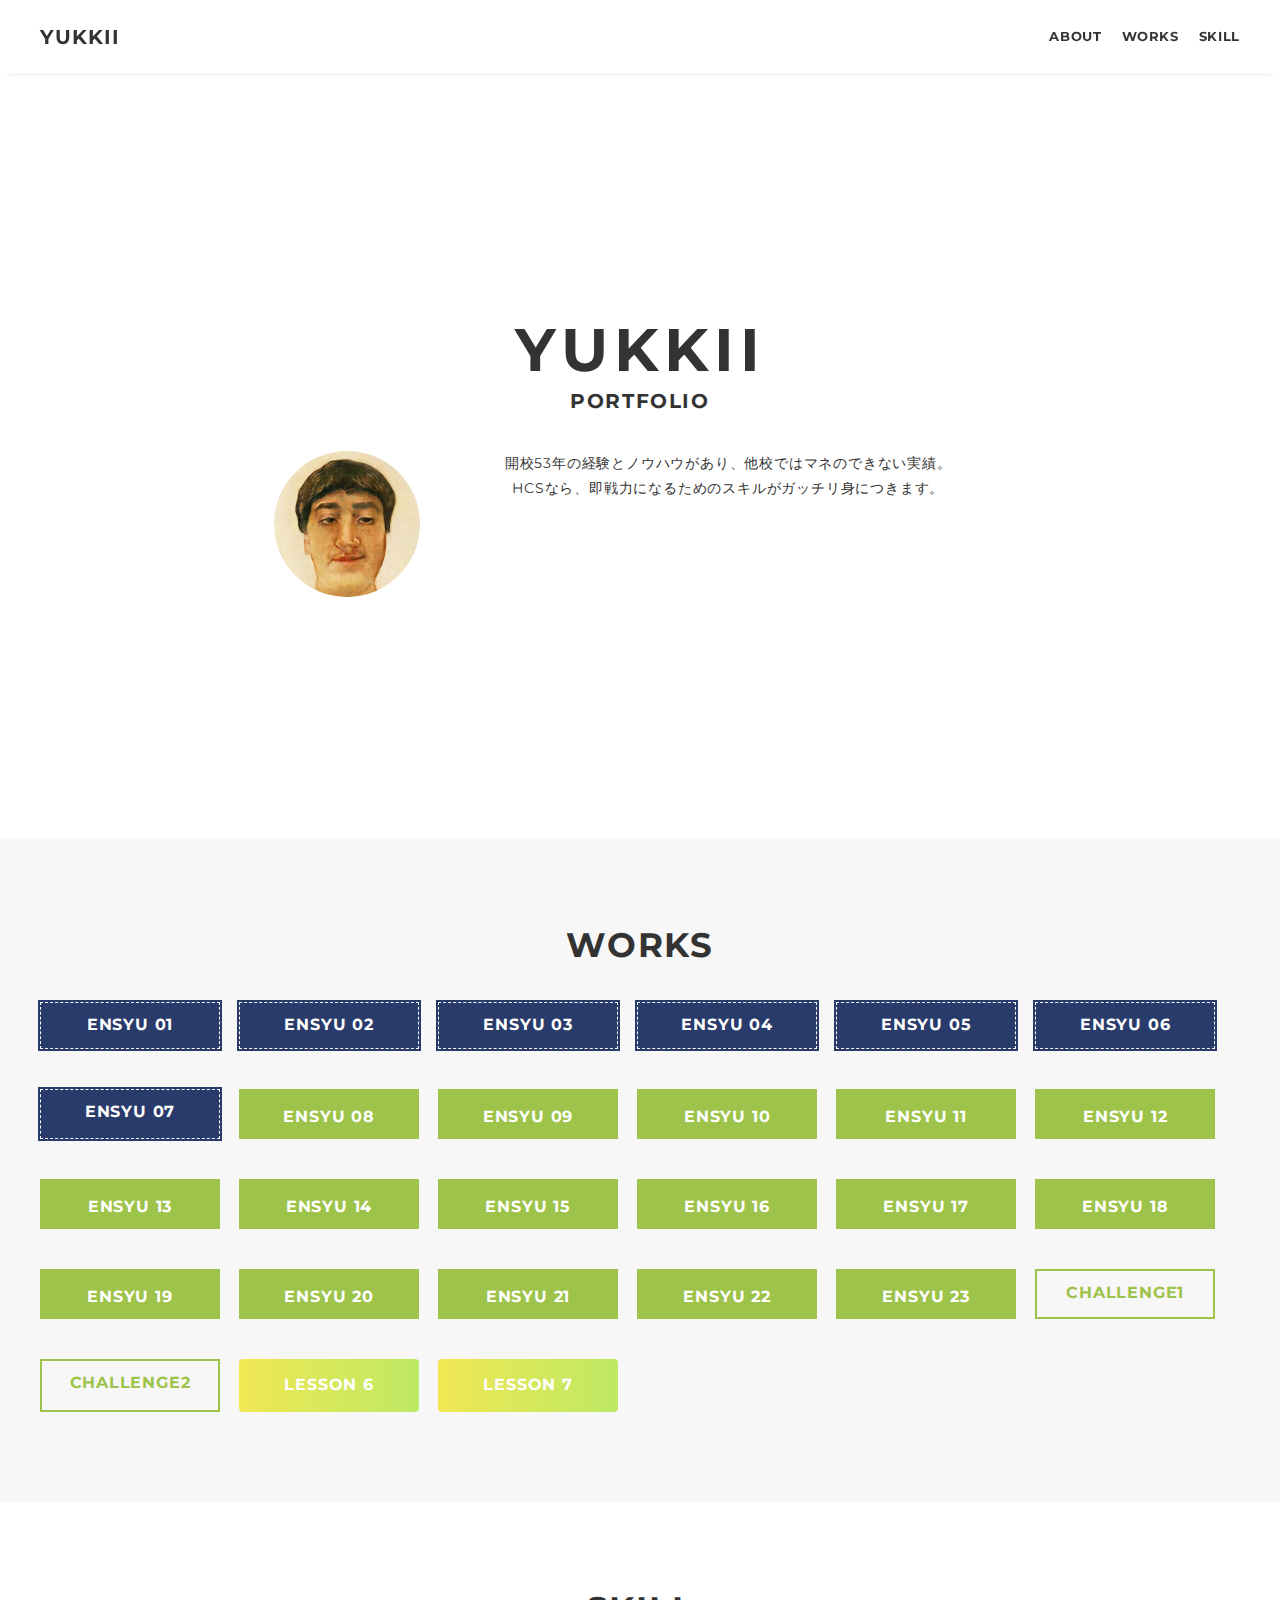
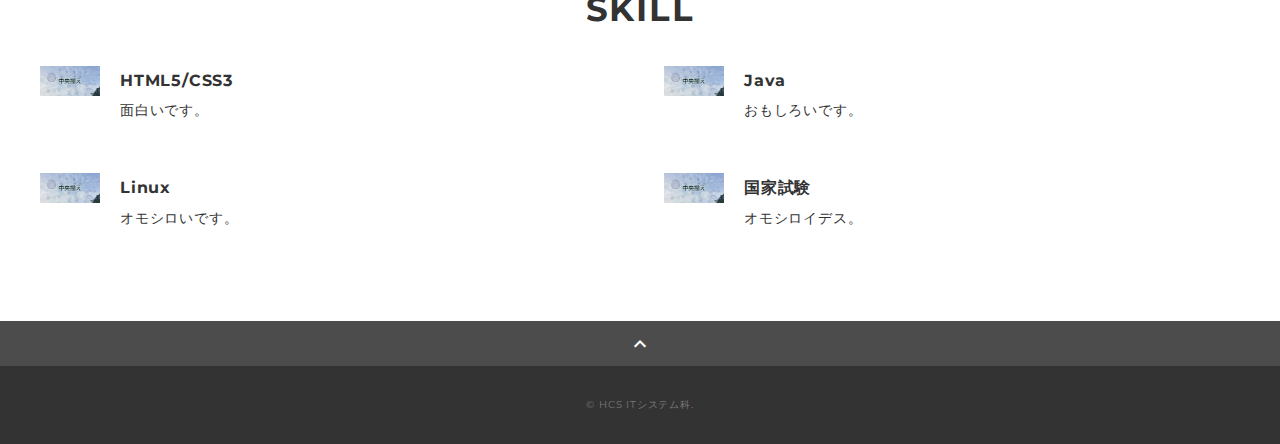
<file: portfolio/index.html>
<!DOCTYPE html>
<html>

<head>
	<meta charset="utf-8">
	<meta name="viewport" content="width=device-width,initial-scale=1.0,user-scalable=no">
	<meta name="description" content="JOHO TAROのポートフォリオサイトです" />
	<title>PORTFOLIO</title>
	<link rel="preconnect" href="https://fonts.gstatic.com">
	<link href="https://fonts.googleapis.com/css2?family=Montserrat:wght@400;700&display=swap" rel="stylesheet">
	<link href="https://fonts.googleapis.com/css?family=Material+Icons+Outlined" rel="stylesheet">
	<link href="css/ress.css" media="all" rel="stylesheet" type="text/css" />
	<link href="css/style.css" media="all" rel="stylesheet" type="text/css" />
	<link rel="shortcut icon" href="img/favicon.ico" />
</head>

<body>
	<div class="wrapper">
		<!-- header -->
		<header class="header ">
			<div class="inner">
				<h1 class="header-logo">
					<a href=".">YUKKII</a>
				</h1>
				<nav class="header-nav">
					<ul class="header-nav-list">
						<li class="header-nav-item"><a href="#about">ABOUT</a></li>
						<li class="header-nav-item"><a href="#works">WORKS</a></li>
						<li class="header-nav-item"><a href="#skill">SKILL</a></li>
					</ul>
				</nav>
			</div>
		</header>
		<!-- /header -->
		<main class="content">
			<!-- main-visual -->
			<div class="main-visual" id="about">
				<div class="main-visual-inner">
					<p class="main-visual-title">YUKKII</p>
					<p class="main-visual-subtitle">PORTFOLIO</p>
					<div class="main-visual-profile">
						<p class="main-visual-img">
							<img src="img/profile.png" alt="自画像" />
						</p>
						<p class="main-visual-text">
							開校53年の経験とノウハウがあり、<br class="sp-only">他校ではマネのできない実績。<br>
							HCSなら、即戦力になるためのスキルが<br class="sp-only">ガッチリ身につきます。<br>
						</p>
						<!--
						<p class="main-visual-text">
							Welcome to this page,<br class="sp-only">You have been cursed.<br>
							If you want to break the curse,<br class="sp-only">Please transfer 1 million dollars.<br>
						</p>
						-->
					</div>
				</div>
			</div>
			<!-- /main-visual -->
			<!-- works -->
			<section class="works section" id="works">
				<div class="inner">
					<h2 class="title">WORKS</h2>
					<div class="works-list">
						<a class="works-item btn-denim" href="../ensyu/01.html">ENSYU 01</a>
						<a class="works-item btn-denim" href="../ensyu/02.html">ENSYU 02</a>
						<a class="works-item btn-denim" href="../ensyu/03.html">ENSYU 03</a>
						<a class="works-item btn-denim" href="../ensyu/04.html">ENSYU 04</a>
						<a class="works-item btn-denim" href="../ensyu/05.html">ENSYU 05</a>
						<a class="works-item btn-denim" href="../ensyu/06.html">ENSYU 06</a>
						<a class="works-item btn-denim" href="../ensyu/07.html">ENSYU 07</a>
						<a class="works-item btn-open" href="../ensyu/08.html">ENSYU 08</a>
						<a class="works-item btn-open" href="../ensyu/09.html">ENSYU 09</a>
						<a class="works-item btn-open" href="../ensyu/10.html">ENSYU 10</a>
						<a class="works-item btn-open" href="../ensyu/11.html">ENSYU 11</a>
						<a class="works-item btn-open" href="../ensyu/12.html">ENSYU 12</a>
						<a class="works-item btn-open" href="../ensyu/13_2.html">ENSYU 13</a>
						<a class="works-item btn-open" href="../ensyu/14.html">ENSYU 14</a>
						<a class="works-item btn-open" href="../ensyu/15.html">ENSYU 15</a>
						<a class="works-item btn-open" href="../ensyu/16.html">ENSYU 16</a>
						<a class="works-item btn-open" href="../ensyu/17_3.html">ENSYU 17</a>
						<a class="works-item btn-open" href="../ensyu/18.html">ENSYU 18</a>
						<a class="works-item btn-open" href="../ensyu/19_2.html">ENSYU 19</a>
						<a class="works-item btn-open" href="../ensyu/20.html">ENSYU 20</a>
						<a class="works-item btn-open" href="../ensyu/21_2.html">ENSYU 21</a>
						<a class="works-item btn-open" href="../ensyu/22_2.html">ENSYU 22</a>
						<a class="works-item btn-open" href="../ensyu/23_2.html">ENSYU 23</a>
						<a class="works-item btn-box" href="../challenge/ch.html">CHALLENGE1</a>
						<a class="works-item btn-box" href="../challenge2/ch2.html">CHALLENGE2</a>
						<a class="works-item btn-gradation" href="../lesson6/index.html">LESSON 6</a>
						<a class="works-item btn-gradation" href="../lesson7/index.html">LESSON 7</a>
					</div>
				</div>
			</section>
			<!-- /works -->

			<!-- skill -->
			<section class="skill section" id="skill">
				<div class="inner">
					<h2 class="title">SKILL</h2>
					<div class="skill-list">
						<div class="skill-item">
							<p class="skill-img"><img src="img/icon_skill.png" alt=""></p>
							<div class="skill-body">
								<h3 class="skill-name">HTML5/CSS3</h3>
								<p class="skill-text">
									面白いです。</p>
							</div>
						</div>
						<div class="skill-item">
							<p class="skill-img"><img src="img/icon_skill.png" alt=""></p>
							<div class="skill-body">
								<h3 class="skill-name">Java</h3>
								<p class="skill-text">
									おもしろいです。</p>
							</div>
						</div>
						<div class="skill-item">
							<p class="skill-img"><img src="img/icon_skill.png" alt=""></p>
							<div class="skill-body">
								<h3 class="skill-name">Linux</h3>
								<p class="skill-text">
									オモシロいです。</p>
							</div>
						</div>
						<div class="skill-item">
							<p class="skill-img"><img src="img/icon_skill.png" alt=""></p>
							<div class="skill-body">
								<h3 class="skill-name">国家試験</h3>
								<p class="skill-text">
									オモシロイデス。</p>
							</div>
						</div>
					</div>
				</div>
			</section>
			<!-- /skill -->
			<div class="page-top" id="js-page-top">
				<span class="material-icons-outlined">expand_less</span>
			</div>
		</main>
		<!-- footer -->
		<footer class="footer">
			<div class="copyright">&copy; HCS ITシステム科.</div>
		</footer>
		<!-- /footer -->
	</div>
	<script src="https://ajax.googleapis.com/ajax/libs/jquery/3.5.1/jquery.min.js"></script>
	<script type="text/javascript" src="js/script.js"></script>
</body>

</html>
</file>
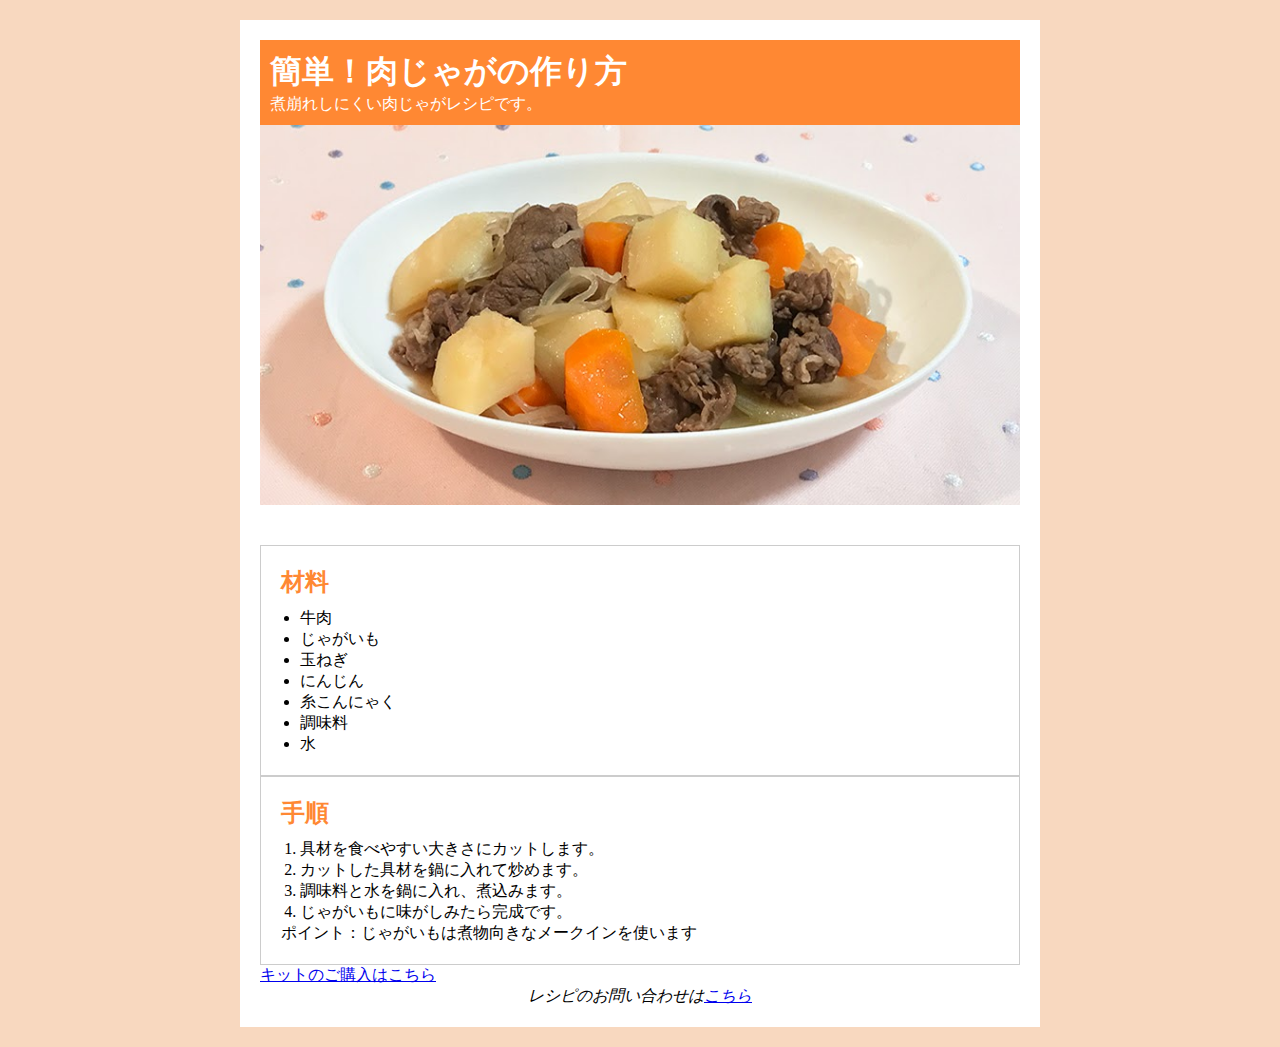
<file: challenge/ch.html>
<!DOCTYPE html>
<html lang="ja">
  <head>
    <meta charset="UTF-8" />
    <title>簡単！肉じゃがの作り方</title>
    <link rel="stylesheet" href="ch.css" />
  </head>
  <body>
    <article>
      <header>
        <h1>簡単！肉じゃがの作り方</h1>
        <p>煮崩れしにくい肉じゃがレシピです。</p>
      </header>
      <p>
        <img
          src="recipe.jpg"
          alt="完成した肉じゃがの写真"
          width="800"
          height="400"
        />
      </p>
      <section>
        <h2>材料</h2>
        <ul>
          <li>牛肉</li>
          <li>じゃがいも</li>
          <li>玉ねぎ</li>
          <li>にんじん</li>
          <li>糸こんにゃく</li>
          <li>調味料</li>
          <li>水</li>
        </ul>
      </section>
      <section>
        <h2>手順</h2>
        <ol>
          <li>具材を食べやすい大きさにカットします。</li>
          <li>カットした具材を鍋に入れて炒めます。</li>
          <li>調味料と水を鍋に入れ、煮込みます。</li>
          <li>じゃがいもに味がしみたら完成です。</li>
        </ol>
        <p>ポイント：じゃがいもは煮物向きなメークインを使います</p>
      </section>
      <div>
        <p><a href="#">キットのご購入はこちら</a></p>
        <address>レシピのお問い合わせは<a href="#">こちら</a></address>
      </div>
    </article>
  </body>
</html>
</file>
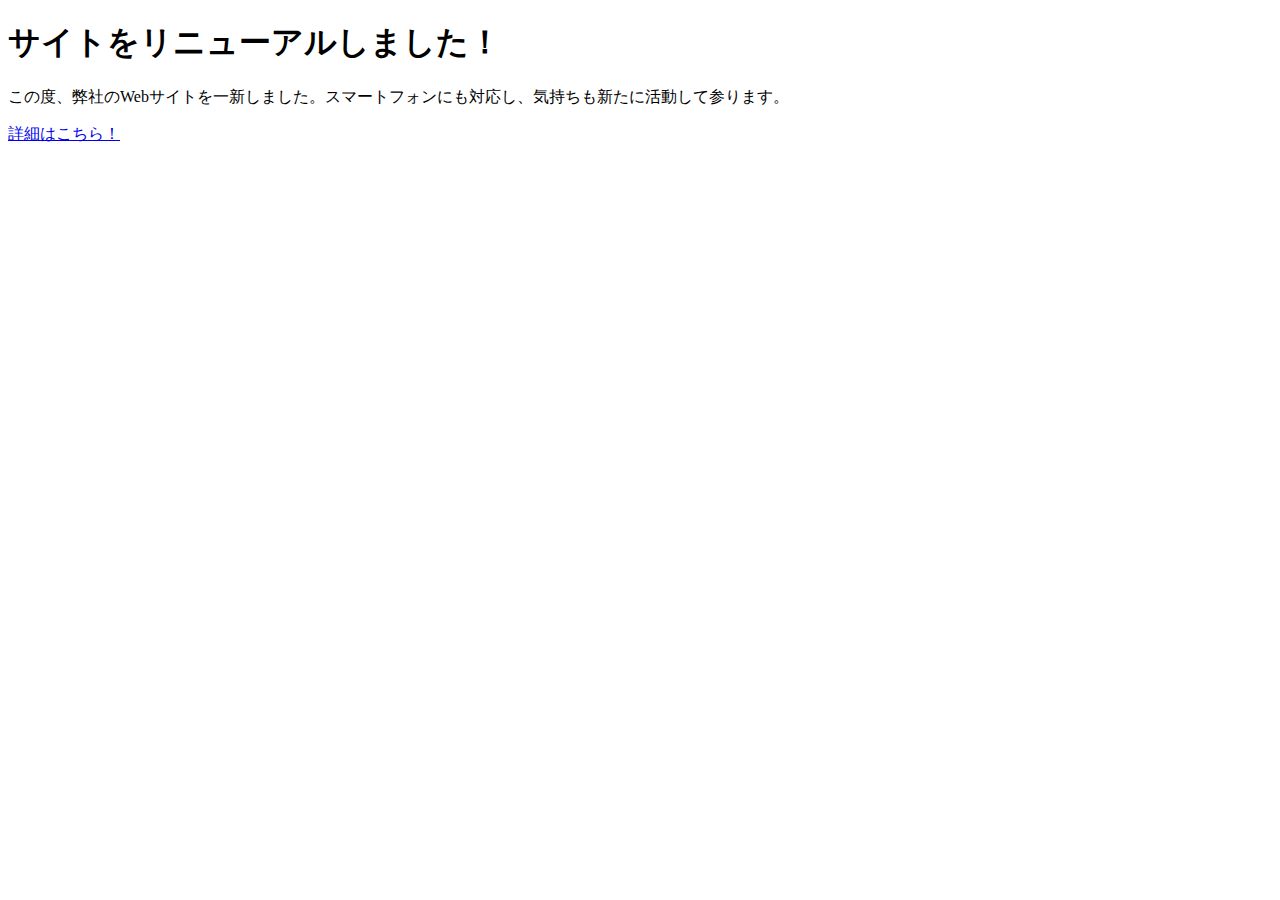
<file: ensyu/01.html>
<!DOCTYPE html>
<html lang="ja">
  <head>
    <meta charset="UTF-8" />
    <title>マークアップされたHTML文書</title>
  </head>
  <body>
    <article>
      <h1>サイトをリニューアルしました！</h1>
      <p>
        この度、弊社のWebサイトを一新しました。スマートフォンにも対応し、気持ちも新たに活動して参ります。
      </p>
      <a href="http://example.com">詳細はこちら！</a>
    </article>
  </body>
</html>
</file>
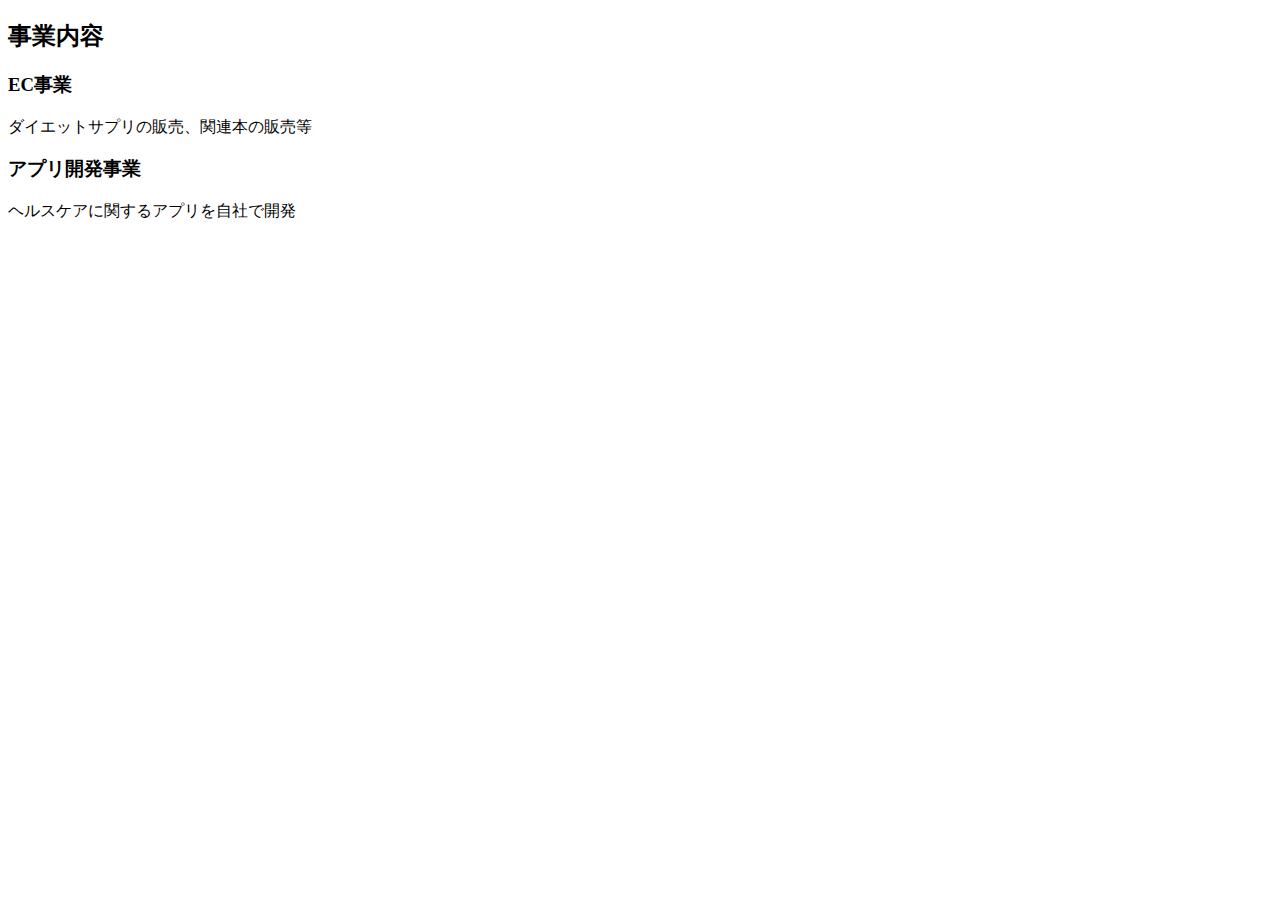
<file: ensyu/03.html>
<!DOCTYPE html>
<html lang="ja">
  <head>
    <meta charset="UTF-8" />
    <title>sectionタグの入れ子</title>
  </head>
  <body>
    <section>
      <h2>事業内容</h2>
      <section>
        <h3>EC事業</h3>
        <p>ダイエットサプリの販売、関連本の販売等</p>
      </section>
      <section>
        <h3>アプリ開発事業</h3>
        <p>ヘルスケアに関するアプリを自社で開発</p>
      </section>
    </section>
  </body>
</html>
</file>
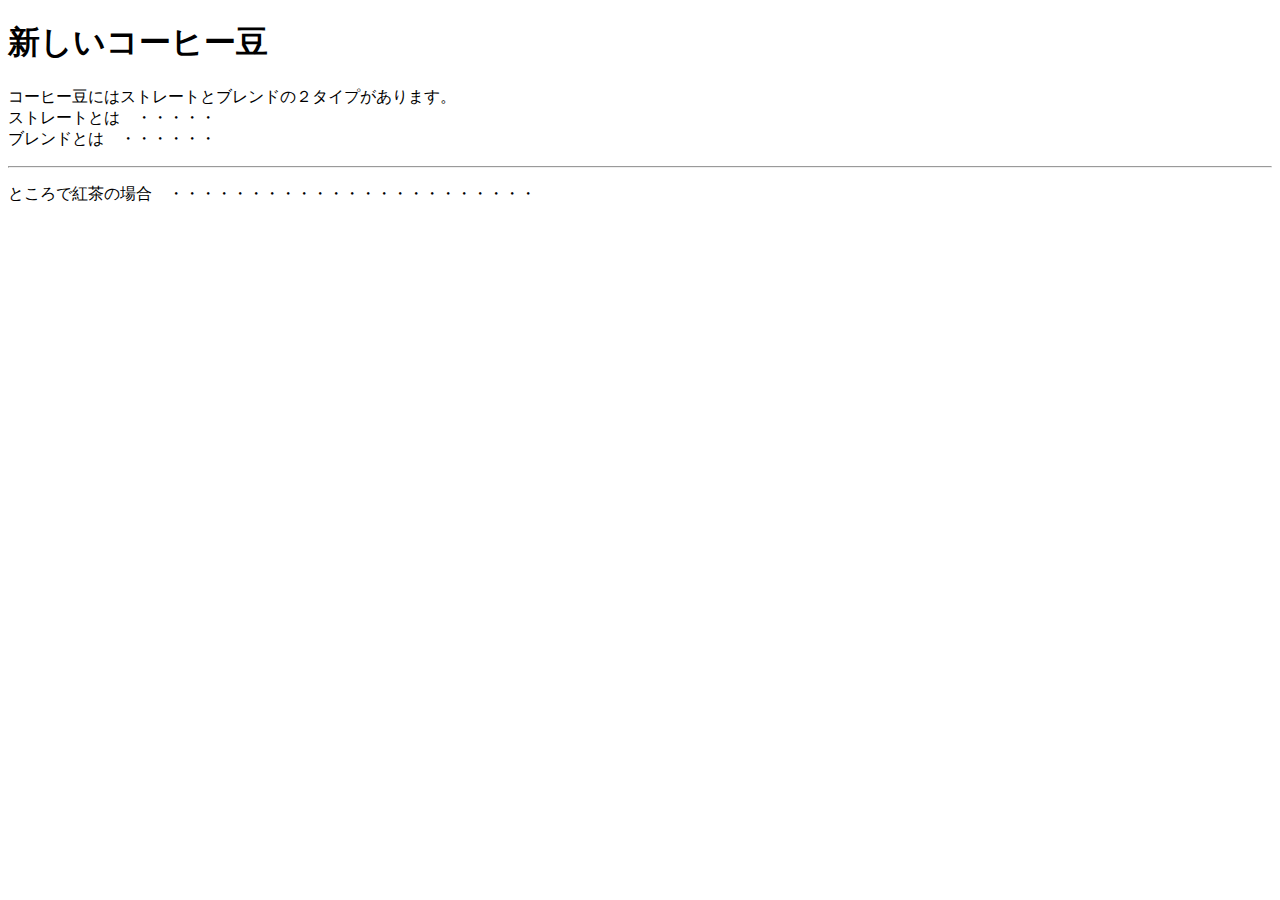
<file: ensyu/04.html>
<!DOCTYPE html>
<html lang="ja">
  <head>
    <meta charset="UTF-8" />
    <title>brタグとhrタグの正しい使用例</title>
  </head>
  <body>
    <section>
      <h1>新しいコーヒー豆</h1>
      <p>
        コーヒー豆にはストレートとブレンドの２タイプがあります。<br />
        ストレートとは　・・・・・<br />
        ブレンドとは　・・・・・・
      </p>
      <hr />
      <p>ところで紅茶の場合　・・・・・・・・・・・・・・・・・・・・・・・</p>
    </section>
  </body>
</html>
</file>
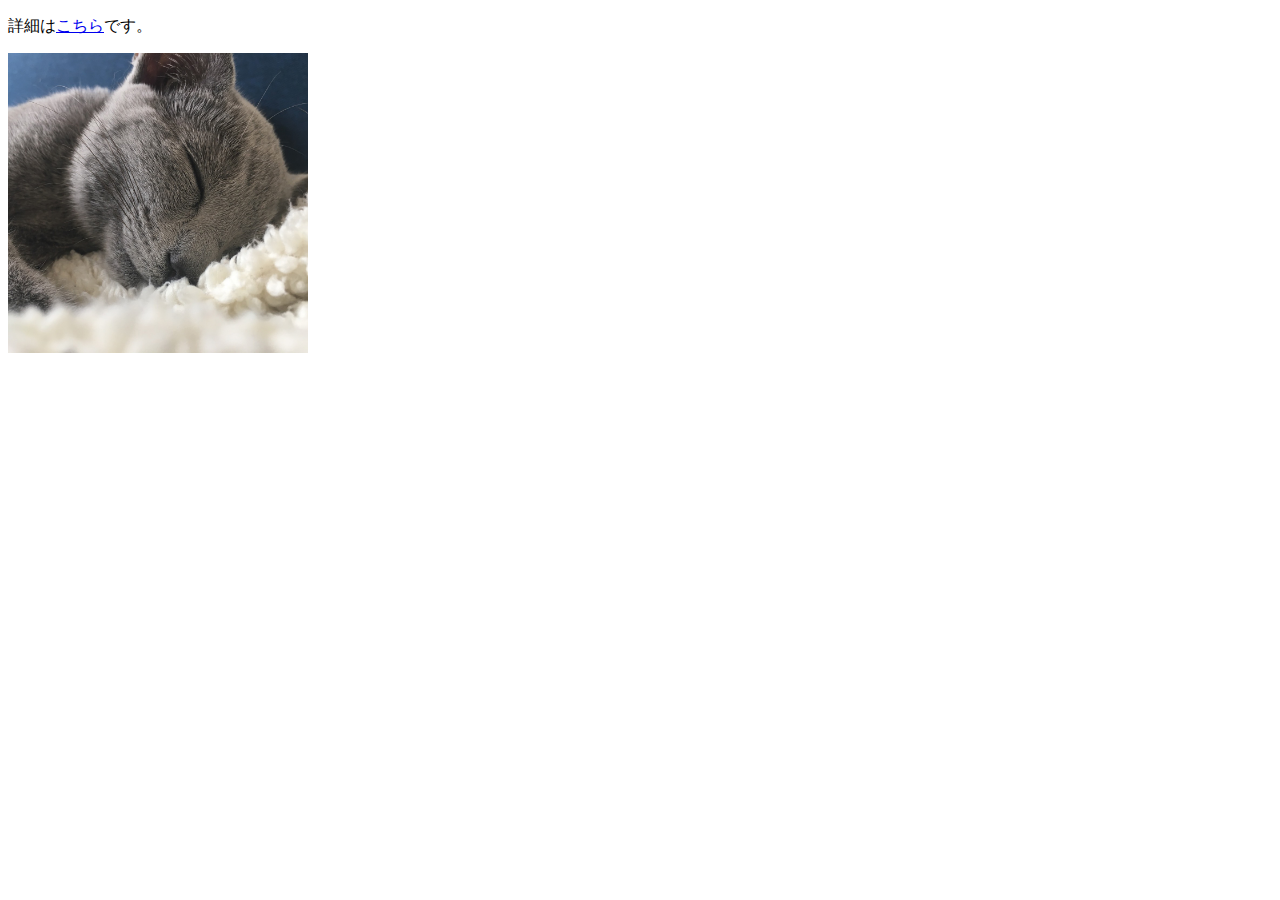
<file: ensyu/05.html>
<!DOCTYPE html>
<html lang="ja">
  <head>
    <meta charset="UTF-8" />
    <title>リンクと画像</title>
  </head>
  <body>
    <p>詳細は<a href="http://example.com" target="_blank">こちら</a>です。</p>
    <p>
      <img
        src="../img/cat.jpg"
        alt="寝ている猫の写真"
        width="300"
        height="300"
      />
    </p>
  </body>
</html>
</file>
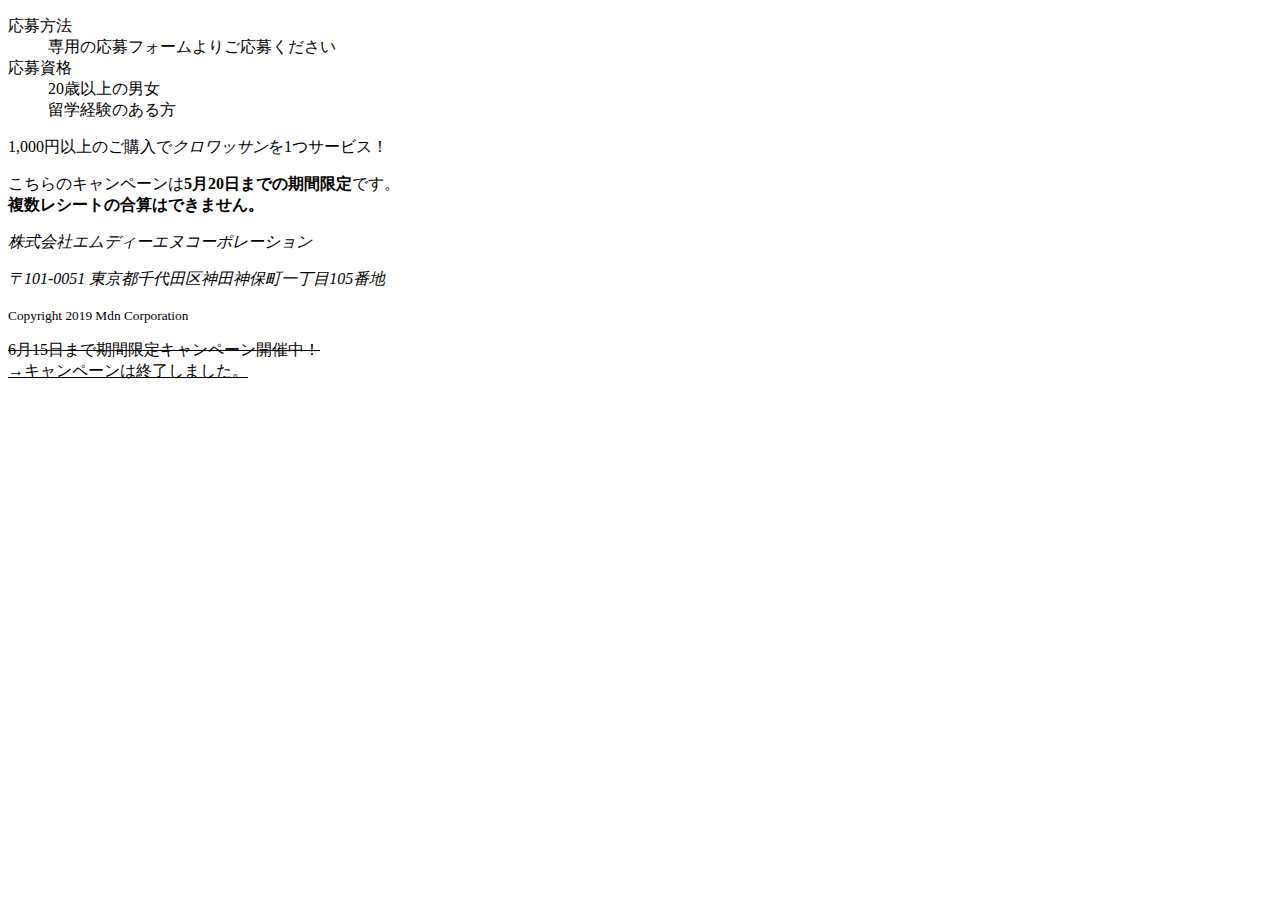
<file: ensyu/06.html>
<!DOCTYPE html>
<html lang="ja">
  <head>
    <meta charset="UTF-8" />
    <title>演習06</title>
  </head>
  <body>
    <!--Lesson4-15-->
    <dl>
      <div>
        <dt>応募方法</dt>
        <dd>専用の応募フォームよりご応募ください</dd>
      </div>
      <div>
        <dt>応募資格</dt>
        <dd>20歳以上の男女</dd>
        <dd>留学経験のある方</dd>
      </div>
    </dl>
    <!--Lesson4-16-->
    <p>1,000円以上のご購入で<em>クロワッサン</em>を1つサービス！</p>
    <p>
      こちらのキャンペーンは<strong>5月20日までの期間限定</strong>です。<br />
      <strong>複数レシートの合算はできません。</strong>
    </p>
    <!--Lesson4-17-->
    <address>
      <p>株式会社エムディーエヌコーポレーション</p>
      <p>〒101-0051 東京都千代田区神田神保町一丁目105番地</p>
    </address>
    <p>
      <small>Copyright 2019 Mdn Corporation</small>
    </p>
    <!--Lesson4-21-->
    <p>
      <del>6月15日まで期間限定キャンペーン開催中！</del><br />
      <ins>→キャンペーンは終了しました。</ins>
    </p>
  </body>
</html>
</file>
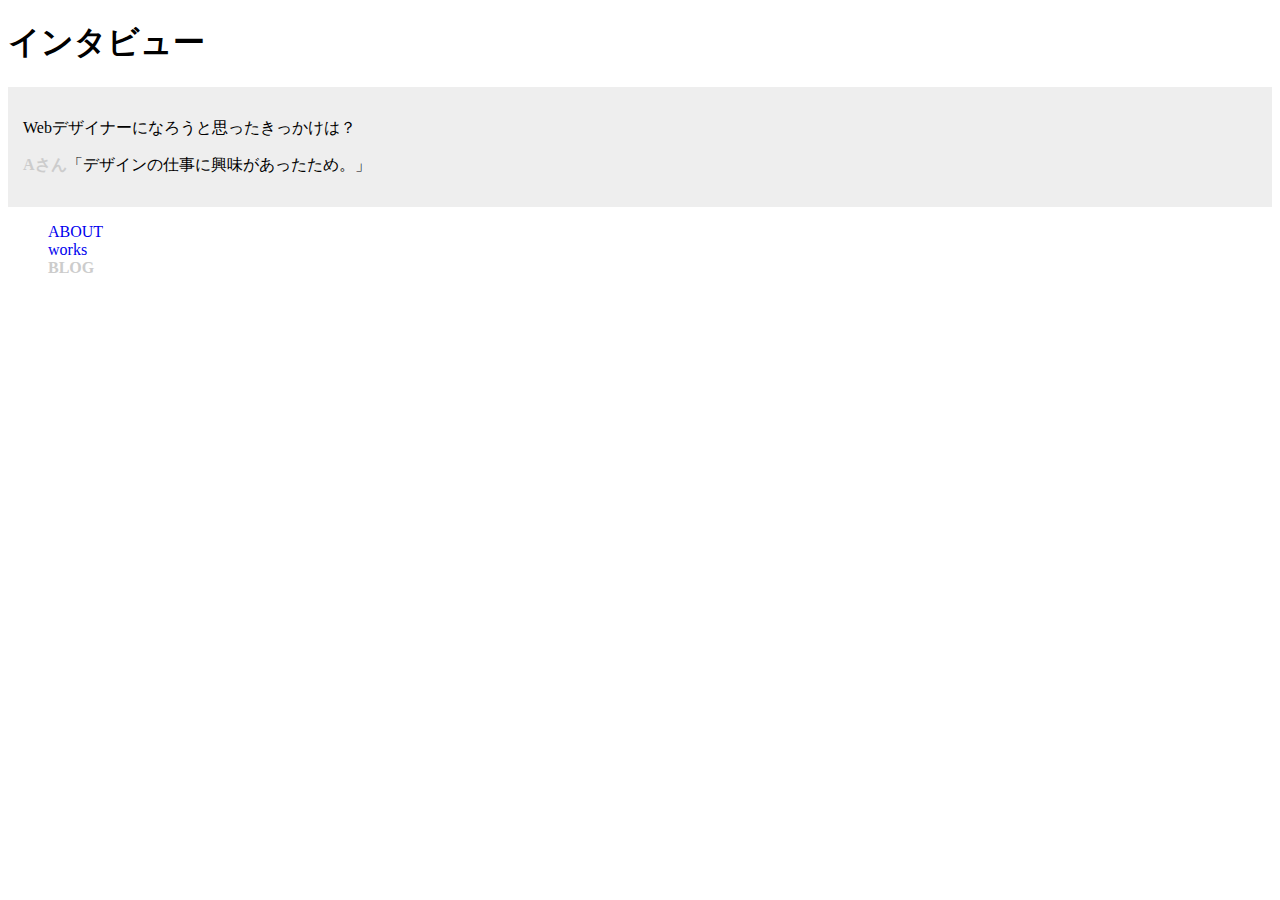
<file: ensyu/07.html>
<!DOCTYPE html>
<html lang="ja">
  <head>
    <meta charset="UTF-8" />
    <title>divタグとspanタグ</title>
    <style>
      div {
        background-color: #eee;
        padding: 15px;
      }

      span {
        color: #00f;
        font-weight: bold;
      }

      ul {
        list-style: none;
      }

      a {
        text-decoration: none;
      }

      span {
        color: #ccc;
      }
    </style>
  </head>

  <body>
    <h1>インタビュー</h1>
    <div>
      <p>Webデザイナーになろうと思ったきっかけは？</p>
      <p><span>Aさん</span>「デザインの仕事に興味があったため。」</p>
    </div>
    <ul>
      <li><a href="about.html">ABOUT</a></li>
      <li><a href="works.html">works</a></li>
      <li><span>BLOG</span></li>
    </ul>
  </body>
</html>
</file>
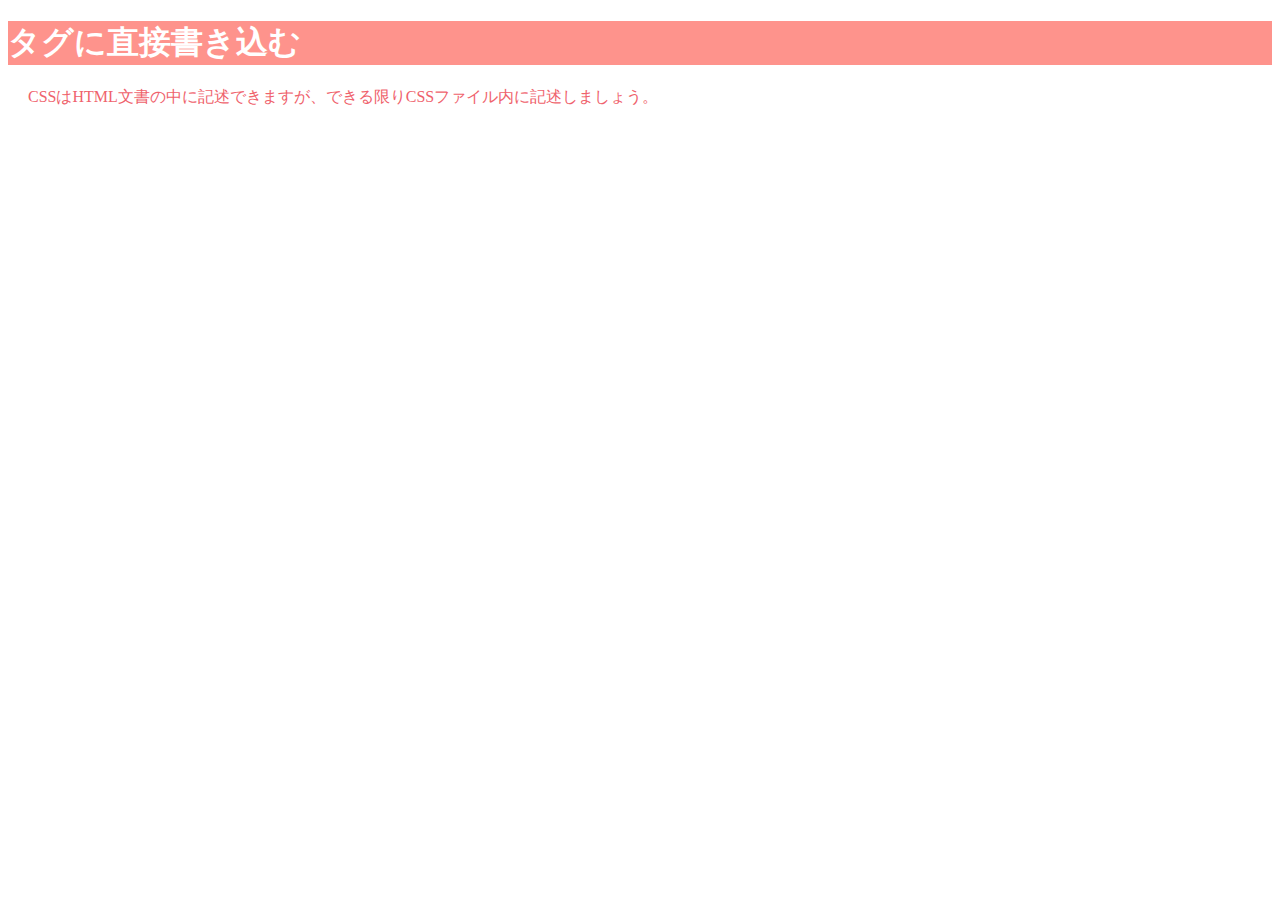
<file: ensyu/08.html>
<!DOCTYPE html>
<html lang="ja">
  <head>
    <meta charset="UTF-8" />
    <title>CSSを読み込む</title>
    <link rel="stylesheet" href="08.css" />
    <style>
      h1 {
        color: #fff;
      }
    </style>
  </head>
  <body>
    <h1 style="background-color: #fe938c">タグに直接書き込む</h1>
    <p>
      CSSはHTML文書の中に記述できますが、できる限りCSSファイル内に記述しましょう。
    </p>
  </body>
</html>
</file>
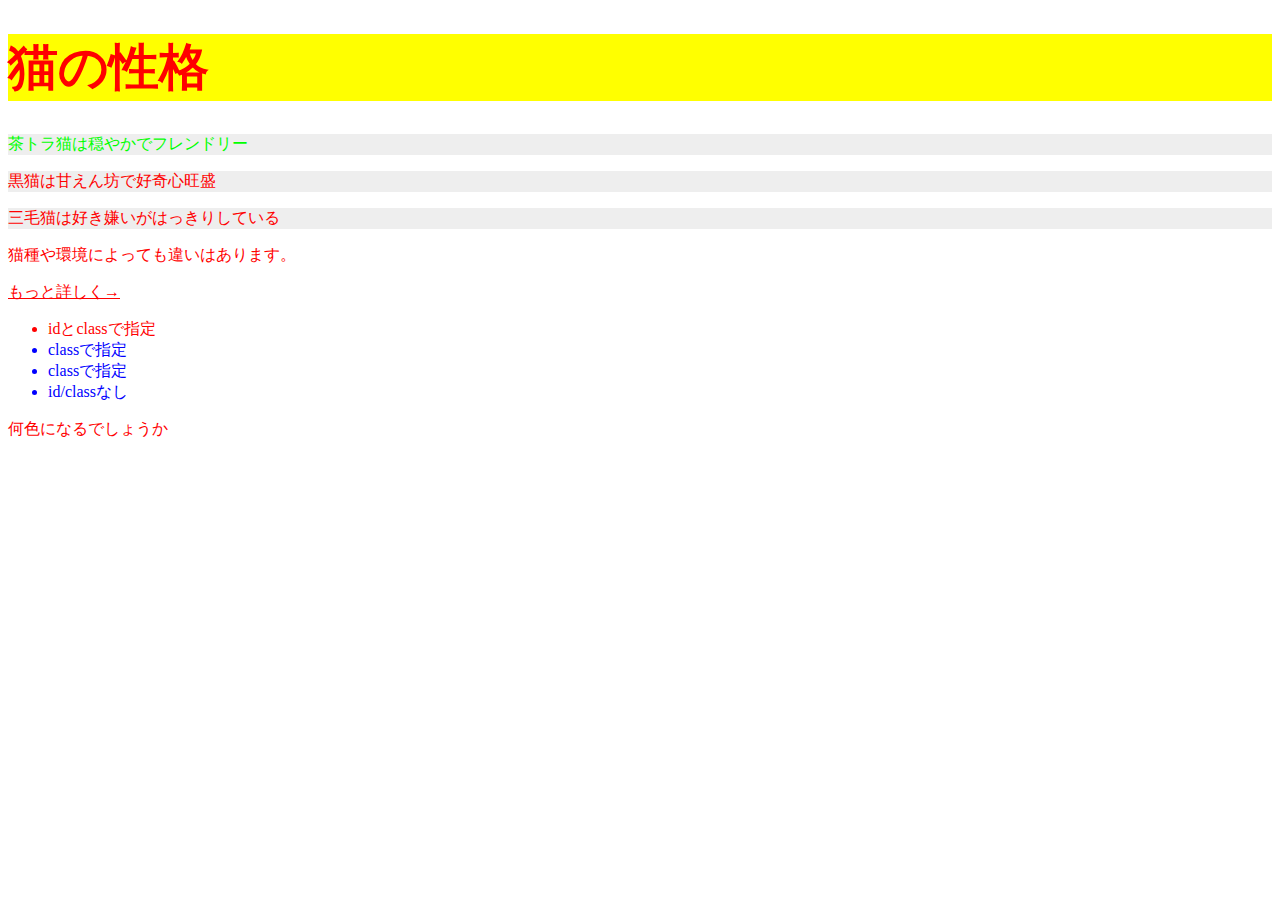
<file: ensyu/09.html>
<!DOCTYPE html>
<html lang="ja">
  <head>
    <meta charset="UTF-8" />
    <title>セレクタと適用ルール</title>
    <link rel="stylesheet" href="09.css" />
    <style>
      p {
        color: #f00;
      }
    </style>
  </head>

  <body>
    <h1>猫の性格</h1>
    <div>
      <p style="color: #0f0">茶トラ猫は穏やかでフレンドリー</p>
      <p>黒猫は甘えん坊で好奇心旺盛</p>
      <p>三毛猫は好き嫌いがはっきりしている</p>
    </div>
    <p>猫種や環境によっても違いはあります。</p>
    <a href="#">もっと詳しく→</a>

    <ul>
      <li id="colorRed" class="colorBlue">idとclassで指定</li>
      <li class="colorBlue">classで指定</li>
      <li class="colorBlue">classで指定</li>
      <li>id/classなし</li>
    </ul>
    <p id="red" class="blue">何色になるでしょうか</p>
  </body>
</html>
</file>
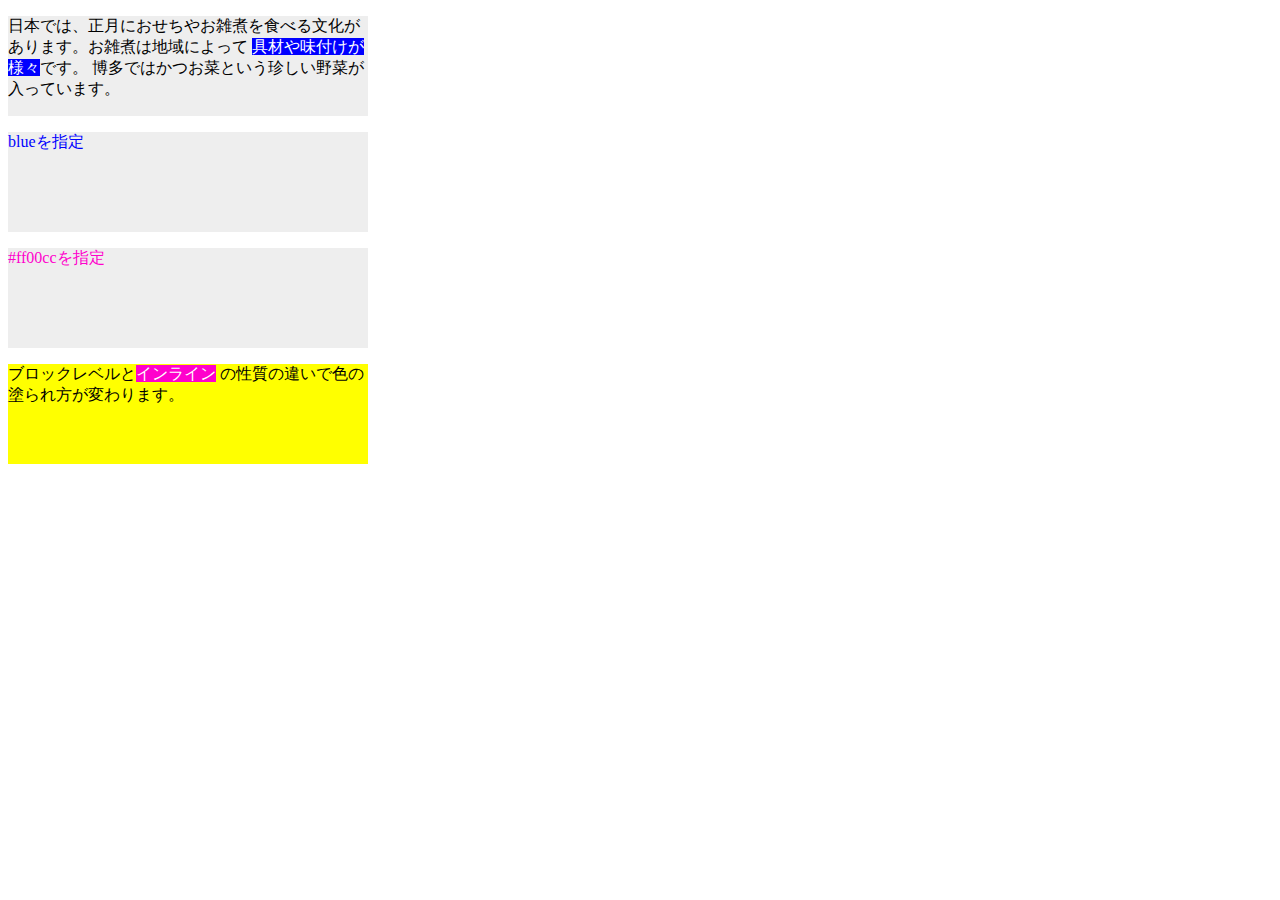
<file: ensyu/10.html>
<!DOCTYPE html>
<html lang="ja">
  <head>
    <meta charset="UTF-8" />
    <title>プロパティ（その１）</title>
    <link rel="stylesheet" href="10.css" />
  </head>
  <body>
    <p>
      日本では、正月におせちやお雑煮を食べる文化があります。お雑煮は地域によって
      <span>具材や味付けが様々</span>です。
      博多ではかつお菜という珍しい野菜が入っています。
    </p>
    <p class="blue">blueを指定</p>
    <p class="pink">#ff00ccを指定</p>
    <p class="bg">
      ブロックレベルと<span class="marker">インライン</span>
      の性質の違いで色の塗られ方が変わります。
    </p>
  </body>
</html>
</file>
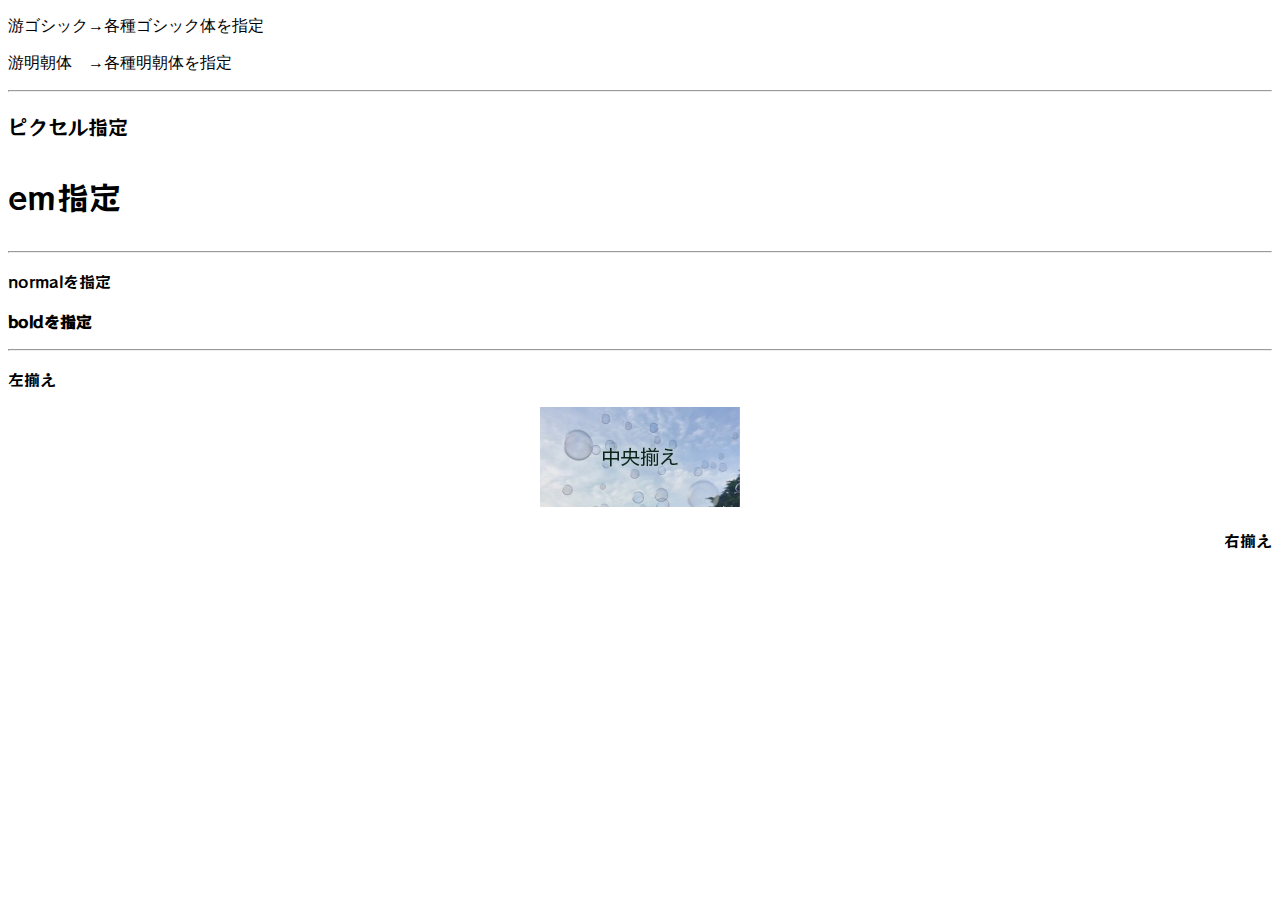
<file: ensyu/11.html>
<!DOCTYPE html>
<html lang="ja">
  <head>
    <meta charset="UTF-8" />
    <title>プロパティ（その２）</title>
    <link rel="preconnect" href="https://fonts.gstatic.com" />
    <link
      href="https://fonts.googleapis.com/css2?family=RocknRoll+One&display=swap"
      rel="stylesheet"
    />
    <link rel="stylesheet" href="11.css" />
  </head>
  <body>
    <p class="gothic">游ゴシック→各種ゴシック体を指定</p>
    <p class="mincho">游明朝体　→各種明朝体を指定</p>
    <hr />
    <div class="fontSize">
      <p class="px">ピクセル指定</p>
      <p class="em">em指定</p>
    </div>
    <hr />
    <p class="normal">normalを指定</p>
    <p class="bold">boldを指定</p>
    <hr />
    <p class="left">左揃え</p>
    <p class="center">
      <img src="../img/sample.jpg" alt="中央揃え" width="200" height="100" />
    </p>
    <p class="right">右揃え</p>
  </body>
</html>
</file>
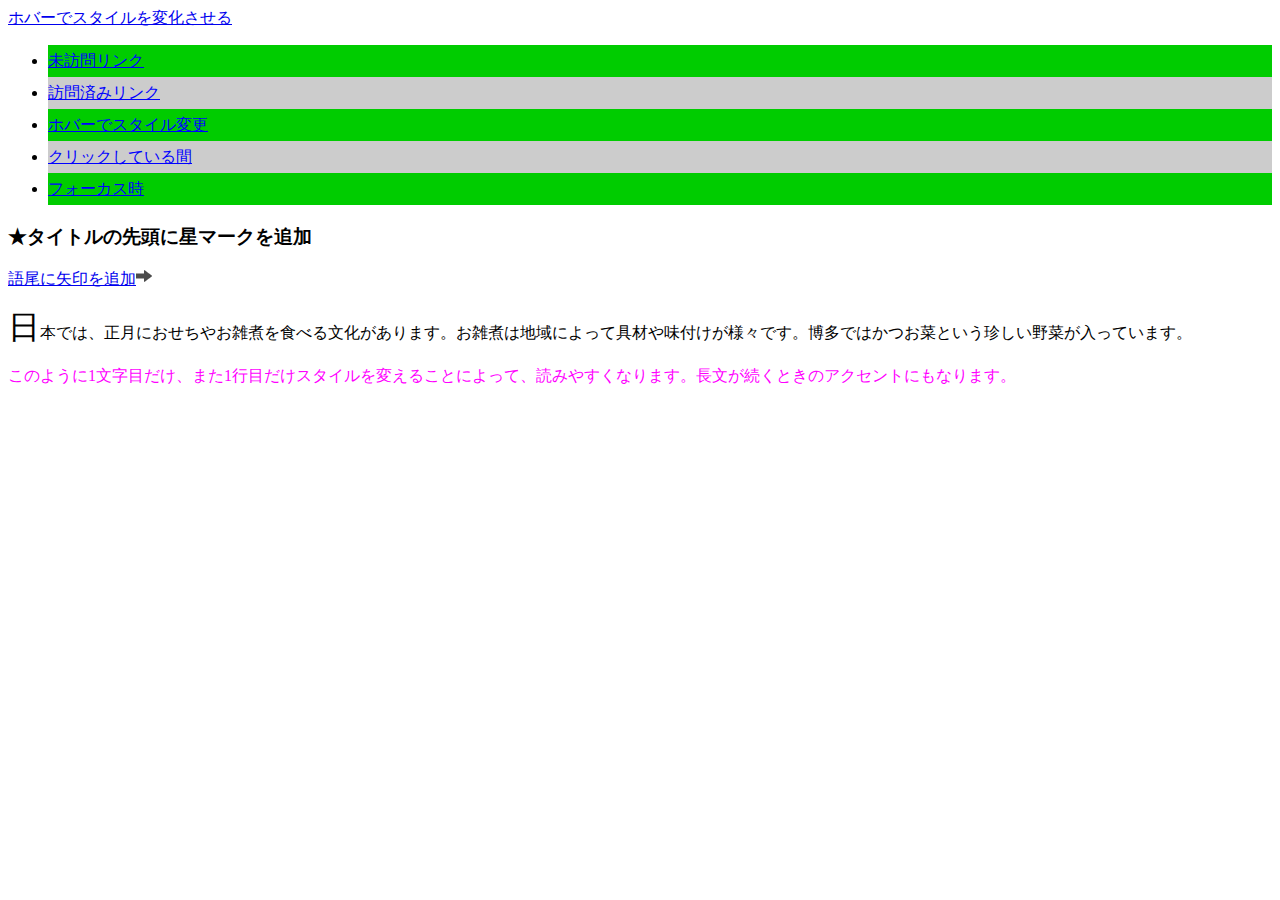
<file: ensyu/12.html>
<!DOCTYPE html>
<html lang="ja">
  <head>
    <meta charset="UTF-8" />
    <title>疑似クラス、疑似要素</title>
    <link rel="stylesheet" href="12.css" />
  </head>
  <body>
    <a href="#">ホバーでスタイルを変化させる</a>
    <ul>
      <li>
        <a class="second" href="http://example.com">未訪問リンク</a>
      </li>
      <li>
        <a class="second" href="https://books.mdn.co.jp/">訪問済みリンク</a>
      </li>
      <li>
        <a class="second" href="http://example.com">ホバーでスタイル変更</a>
      </li>
      <li>
        <a class="second" href="http://example.com">クリックしている間</a>
      </li>
      <li>
        <a class="second" href="http://example.com">フォーカス時</a>
      </li>
    </ul>
    <h3>タイトルの先頭に星マークを追加</h3>
    <a class="third" href="#">語尾に矢印を追加</a>
    <p class="letter">
      日本では、正月におせちやお雑煮を食べる文化があります。お雑煮は地域によって具材や味付けが様々です。博多ではかつお菜という珍しい野菜が入っています。
    </p>
    <p class="line">
      このように1文字目だけ、また1行目だけスタイルを変えることによって、読みやすくなります。長文が続くときのアクセントにもなります。
    </p>
  </body>
</html>
</file>
<file: portfolio/css/ress.css>
/*!
 * ress.css • v3.0.1
 * MIT License
 * github.com/filipelinhares/ress
 */

/* # =================================================================
   # Global selectors
   # ================================================================= */

html {
  box-sizing: border-box;
  word-break: normal;
  -moz-tab-size: 4;
  tab-size: 4;

  -webkit-text-size-adjust: 100%; /* Prevent adjustments of font size after orientation changes in iOS */
}

*,
::before,
::after {
  box-sizing: inherit;
  background-repeat: no-repeat; /* Set `background-repeat: no-repeat` to all elements and pseudo elements */
}

::before,
::after {
  vertical-align: inherit;
  text-decoration: inherit; /* Inherit text-decoration and vertical align to ::before and ::after pseudo elements */
}

* {
  margin: 0;
  padding: 0; /* Reset `padding` and `margin` of all elements */
}

/* # =================================================================
   # General elements
   # ================================================================= */

hr {
  overflow: visible; /* Show the overflow in Edge and IE */
  height: 0; /* Add the correct box sizing in Firefox */
}

details,
main {
  display: block; /* Render the `main` element consistently in IE. */
}

summary {
  display: list-item; /* Add the correct display in all browsers */
}

small {
  font-size: 80%; /* Set font-size to 80% in `small` elements */
}

[hidden] {
  display: none; /* Add the correct display in IE */
}

abbr[title] {
  /* Add the correct text decoration in Chrome, Edge, IE, Opera, and Safari */
  text-decoration: underline;
  text-decoration: underline dotted;
  border-bottom: none; /* Remove the bottom border in Chrome 57 */
}

a {
  background-color: transparent; /* Remove the gray background on active links in IE 10 */
}

a:active,
a:hover {
  outline-width: 0; /* Remove the outline when hovering in all browsers */
}

code,
kbd,
pre,
samp {
  font-family: monospace, monospace; /* Specify the font family of code elements */
}

pre {
  font-size: 1em; /* Correct the odd `em` font sizing in all browsers */
}

b,
strong {
  font-weight: bolder; /* Add the correct font weight in Chrome, Edge, and Safari */
}

/* https://gist.github.com/unruthless/413930 */
sub,
sup {
  position: relative;
  font-size: 75%;
  line-height: 0;
  vertical-align: baseline;
}

sub {
  bottom: -.25em;
}

sup {
  top: -.5em;
}

/* # =================================================================
   # Forms
   # ================================================================= */

input {
  border-radius: 0;
}

/* Replace pointer cursor in disabled elements */
[disabled] {
  cursor: default;
}

[type="number"]::-webkit-inner-spin-button,
[type="number"]::-webkit-outer-spin-button {
  height: auto; /* Correct the cursor style of increment and decrement buttons in Chrome */
}

[type="search"] {
  outline-offset: -2px; /* Correct the outline style in Safari */

  -webkit-appearance: textfield; /* Correct the odd appearance in Chrome and Safari */
}

[type="search"]::-webkit-search-decoration {
  -webkit-appearance: none; /* Remove the inner padding in Chrome and Safari on macOS */
}

textarea {
  overflow: auto; /* Internet Explorer 11+ */
  resize: vertical; /* Specify textarea resizability */
}

button,
input,
optgroup,
select,
textarea {
  font: inherit; /* Specify font inheritance of form elements */
}

optgroup {
  font-weight: bold; /* Restore the font weight unset by the previous rule */
}

button {
  overflow: visible; /* Address `overflow` set to `hidden` in IE 8/9/10/11 */
}

button,
select {
  text-transform: none; /* Firefox 40+, Internet Explorer 11- */
}

/* Apply cursor pointer to button elements */
button,
[type="button"],
[type="reset"],
[type="submit"],
[role="button"] {
  cursor: pointer;
  color: inherit;
}

/* Remove inner padding and border in Firefox 4+ */
button::-moz-focus-inner,
[type="button"]::-moz-focus-inner,
[type="reset"]::-moz-focus-inner,
[type="submit"]::-moz-focus-inner {
  padding: 0;
  border-style: none;
}

/* Replace focus style removed in the border reset above */
button:-moz-focusring,
[type="button"]::-moz-focus-inner,
[type="reset"]::-moz-focus-inner,
[type="submit"]::-moz-focus-inner {
  outline: 1px dotted ButtonText;
}

button,
html [type="button"],
/* Prevent a WebKit bug where (2) destroys native `audio` and `video`controls in Android 4 */
[type="reset"],
[type="submit"] {
  -webkit-appearance: button; /* Correct the inability to style clickable types in iOS */
}

/* Remove the default button styling in all browsers */
button,
input,
select,
textarea {
  border-style: none;
  background-color: transparent;
}

/* Style select like a standard input */
select {
  -webkit-appearance: none; /* Chrome 41+ */
  -moz-appearance: none; /* Firefox 36+ */
}

select::-ms-expand {
  display: none; /* Internet Explorer 11+ */
}

select::-ms-value {
  color: currentColor; /* Internet Explorer 11+ */
}

legend {
  display: table; /* Correct the text wrapping in Edge and IE */
  max-width: 100%; /* Correct the text wrapping in Edge and IE */
  max-width: 100%; /* Correct the text wrapping in Edge 18- and IE */
  white-space: normal; /* Correct the text wrapping in Edge and IE */
  color: inherit; /* Correct the color inheritance from `fieldset` elements in IE */
  border: 0; /* Correct `color` not being inherited in IE 8/9/10/11 */
}

::-webkit-file-upload-button {
  font: inherit; /* Change font properties to `inherit` in Chrome and Safari */
  color: inherit;
  /* Correct the inability to style clickable types in iOS and Safari */

  -webkit-appearance: button;
}

/* # =================================================================
   # Specify media element style
   # ================================================================= */

img {
  border-style: none; /* Remove border when inside `a` element in IE 8/9/10 */
}

/* Add the correct vertical alignment in Chrome, Firefox, and Opera */
progress {
  vertical-align: baseline;
}

/* # =================================================================
   # Accessibility
   # ================================================================= */

/* Hide content from screens but not screenreaders */
@media screen {
  [hidden~="screen"] {
    display: inherit;
  }
  [hidden~="screen"]:not(:active):not(:focus):not(:target) {
    position: absolute !important;
    clip: rect(0 0 0 0) !important;
  }
}

/* Specify the progress cursor of updating elements */
[aria-busy="true"] {
  cursor: progress;
}

/* Specify the pointer cursor of trigger elements */
[aria-controls] {
  cursor: pointer;
}

/* Specify the unstyled cursor of disabled, not-editable, or otherwise inoperable elements */
[aria-disabled] {
  cursor: default;
}
</file>
<file: portfolio/css/style.css>
body {
  font-family: "Montserrat","Helvetica Neue",Arial,"Hiragino Kaku Gothic ProN","Hiragino Sans",Meiryo,sans-serif;
  font-size: 14px;
  line-height: 1.8;
  letter-spacing: .8px;
  color: #333;
}

a {
  transition: opacity .3s;
  text-decoration: none;
  color: #1ca9e3;
}

img {
  max-width: 100%;
  height: auto;
  vertical-align: bottom;
  border-style: none;
}

ul,
li {
  list-style: none;
}

.pc-only {
  display: block;
}

.sp-only {
  display: none;
}

/*--------------------------------
 レイアウト
---------------------------------*/
.wrapper {
  padding-top: 73px;
}

.section {
  padding: 90px 0;
}

.section:nth-of-type(odd) {
  background-color: #f7f7f7;
}

.inner {
  max-width: 1340px;
  margin: 0 auto;
  padding: 0 40px;
}

/*--------------------------------
 見出し
---------------------------------*/
.title {
  font-size: 34px;
  font-weight: bold;
  line-height: 1;
  margin-bottom: 40px;
  text-align: center;
  letter-spacing: .05em;
  color: #333;
}

.lead {
  margin-bottom: 30px;
}

/*--------------------------------
ヘッダー
---------------------------------*/
.header {
  position: fixed;
  top: 0;
  z-index: 1;
  width: 100%;
  background-color: #fff;
  box-shadow: 0 5px 10px -6px rgba(0,0,0,.1);
}

.header .inner {
  display: flex;
  align-items: center;
  justify-content: space-between;
  padding: 20px 40px;
}

.header-logo {
  font-size: 20px;
  font-weight: bold;
  line-height: 1.2;
  margin-right: 20px;
  letter-spacing: .05em;
}

.header-logo a {
  color: #333;
}

.header-nav-list {
  display: flex;
  justify-content: space-between;
}

.header-nav-item:not(:last-child) {
  margin-right: 20px;
}

.header-nav-item a {
  position: relative;
  font-size: 13px;
  font-weight: bold;
  display: inline-block;
  padding: 5px 0;
  transition: .3s;
  letter-spacing: .05em;
  color: #333;
}
.header-nav-item a:after {
  position: absolute;
  bottom: 0;
  left: 50%;
  width: 0;
  height: 3px;
  content: "";
  transition: .3s;
  -webkit-transform: translateX(-50%);
  transform: translateX(-50%);
  background-color: #333;
}

.header-nav-item a:hover:after {
  width: 100%;
}

/*--------------------------------
 メインビジュアル
---------------------------------*/
.main-visual {
  display: flex;
  align-items: center;
  justify-content: center;
  height: 85vh;
  text-align: center;
}

.main-visual-inner {
  padding: 0 40px;
}

.main-visual-title {
  font-size: 60px;
  font-weight: bold;
  line-height: 1.2;
  margin-bottom: 5px;
  letter-spacing: .1em;
}
.main-visual-subtitle {
  font-size: 20px;
  font-weight: bold;
  line-height: 1;
  margin-bottom: 40px;
  letter-spacing: .08em;
}
.main-visual-profile{
  display: flex;
  flex-wrap: wrap;
  max-width: 800px;
  margin: 0 auto;
}
.main-visual-img {
  width: 20%;
  margin-right: 30px;
  border-radius: 50%;
}
.main-visual-img img {
  border-radius: 50%;
}
.main-visual-text {
  flex: 1;
}
.main-visual-text p:not(:last-child) {
  margin-bottom: 30px;
}

/*--------------------------------
 Works
---------------------------------*/
.works-list {
  display: flex;
  flex-wrap: wrap;
  margin-bottom: -40px;
}

.works-item {
  width: 31.74603%;
  margin-right: 1.58730%;
  margin-bottom: 40px;
  color: #333;
}

.works-img img {
  border: 1px solid #e6e6e6;
}

.btn-denim {
  display: inline-block;
  max-width: 180px;
  text-align: center;
  background-color: #293b6a;
  font-size: 16px;
  color: #FFF;
  text-decoration: none;
  font-weight: bold;
  padding: 8px 16px;
  border: 1px dashed #FFF;
  box-shadow: 0px 0px 0px 2px #293b6a;/* box-shadowで外枠を */
}

.btn-denim:hover {
  border-style: solid;
}

.btn-open {
  display: inline-block;
  max-width: 180px;
  height:50px;
  text-align: center;
  background-color: #9ec34b;
  font-size: 16px;
  line-height: 52px;
  color: #FFF;
  text-decoration: none;
  font-weight: bold;
  border: 2px solid #9ec34b;
  position: relative;
  overflow: hidden;
  z-index: 0;
}
.btn-open:after{
  width: 100%;
  height: 0;
  content:"";
  position: absolute;
  top: 50%;
  left: 50%;
  background : #FFF;
  opacity: 0;
  transform: translateX(-50%) translateY(-50%) rotate(45deg);
  transition: .2s;
  z-index: -1;
}
.btn-open:hover{
  color: #9ec34b;
}
.btn-open:hover:after{
  height: 240%;
  opacity: 1;
}
.btn-open:active:after{
  height: 340%;
  opacity: 1;
}

.btn-box {
  display: inline-block;
  max-width: 180px;
  text-align: center;
  font-size: 16px;
  color: #9ec34b;
  text-decoration: none;
  font-weight: bold;
  padding: 8px 16px;
  position: relative;
  border: 2px solid #9ec34b;
  transition: .4s;
}

.btn-box:hover {
  border: 2px solid transparent;
  color: #000;
}

.btn-box:before, .btn-box:after {
  width: 100%;
  height: 100%;
  z-index: 3;
  content: "";
  position: absolute;
  top: 0;
  left: 0;
  box-sizing: border-box;
  transform: scale(0);
  transition: .2s;
}

.btn-box:before {
  border-bottom: 2px solid #000;
  border-left: 2px solid #000;
  transform-origin: 100% 0%;
}

.btn-box:after {
  border-top: 2px solid #000;
  border-right: 2px solid #000;
  transform-origin: 0% 100%;
}

.btn-box:hover:after,
.btn-box:hover:before {
  transform: scale(1);
}

.btn-gradation {
  display: inline-block;
  max-width: 180px;
  text-align: center;
  font-size: 16px;
  color: #FFF;
  text-decoration: none;
  font-weight: bold;
  padding: 12px 24px;
  border-radius: 4px;
  background-image: linear-gradient(-90deg, #89eb75, #f1e753);
  transition: .5s;
  background-size: 200%;
}

.btn-gradation:hover {
  background-position: right center;
}

/*--------------------------------
 Skill
---------------------------------*/
.skill-list {
  display: flex;
  flex-wrap: wrap;
  justify-content: space-between;
  margin-bottom: -50px;
}

.skill-item {
  display: flex;
  align-items: flex-start;
  justify-content: space-between;
  width: 48%;
  margin-bottom: 50px;
}

.skill-img {
  width: 60px;
  height: auto;
  margin-right: 20px;
}

.skill-body {
  flex: 1;
}

.skill-name {
  margin-bottom: 3px;
}

/*--------------------------------
 About
---------------------------------*/
.profile {
  display: flex;
  flex-wrap: wrap;
  max-width: 800px;
  margin: 0 auto;
}
.profile-img {
  width: 20%;
  margin-right: 30px;
  border-radius: 50%;
}
.profile-img img {
  border-radius: 50%;
}
.profile-body {
  flex: 1;
}
.profile-body p:not(:last-child) {
  margin-bottom: 30px;
}

/*--------------------------------
 Contact
---------------------------------*/
.contact {
  text-align: center;
}

.contact-item:not(:last-child) {
  margin-right: 10px;
}

.contact-text {
  margin-top: 10px;
}
/*--------------------------------
 ページトップ
---------------------------------*/
.page-top {
  font-weight: bold;
  padding: 10px;
  cursor: pointer;
  text-align: center;
  background-color: #4c4c4c;
}

.page-top .material-icons-outlined {
  vertical-align: bottom;
  color: #fff;
}

/*--------------------------------
 フッター
---------------------------------*/
.footer {
  padding: 30px;
  background-color: #333;
}

.copyright {
  font-size: 10px;
  text-align: center;
  color: #797979;
}

/*--------------------------------
 下層：Worksページ
---------------------------------*/
.article {
  padding: 80px 0;
}

.article-inner {
  max-width: 1040px;
  margin: 0 auto;
  padding: 0 20px;
}

.article-title {
  margin-bottom: 30px;
  text-align: center;
}

.article-img {
  margin-bottom: 20px;
}

.article-body {
  max-width: 720px;
  margin: 0 auto;
  margin-bottom: 80px;
}

.article-info-title {
  font-size: 15px;
}

.article-body img {
  margin-bottom: 30px;
}

.article-body p {
  margin-bottom: 30px;
}

.home-link {
  text-align: center;
}

/*media Queries 767
----------------------------------------------------*/
@media screen and (max-width: 767px) {
  body {
    font-size: 13px;
    line-height: 1.7;
  }

  .pc-only {
    display: none;
  }

  .sp-only {
    display: block;
  }

  /* 見出し */
  .title {
    font-size: 26px;
    margin-bottom: 20px;
  }

  /* レイアウト */
  .wrapper {
    padding-top: 57px;
  }

  .section {
    padding: 60px 0;
  }

  .inner {
    padding: 0 20px;
  }

  /* ヘッダー */
  .header .inner {
    padding: 15px;
  }

  .header-logo {
    font-size: 15px;
    margin-right: 15px;
  }

  .header-nav-item:not(:last-child) {
    margin-right: 10px;
  }

  .header-nav-item a {
    font-size: 10px;
  }

  .header-nav-item a:after {
    display: none;
  }

  /*  メインビジュアル */
  .main-visual {
    height: 75vh;
  }

  .main-visual-inner {
    padding: 0 20px;
  }

  .main-visual-title {
    font-size: 30px;
  }
  .main-visual-subtitle {
    font-size: 16px;
    margin-bottom: 20px;
  }

  .main-visual-profile {
    display: block;
  }






















































  .main-visual-img {
    width: 150px;
    margin: 0 auto;
    margin-bottom: 25px;
  }

  .main-visual-text p:not(:last-child) {
    margin-bottom: 20px;
  }

  /* Works */
  .works-name {
    font-size: 10px;
  }

  .works-list {
    justify-content: space-between;
  }

  .works-item {
    flex: 0 0 48%;
    margin-right: 0;
    margin-bottom: 30px;
  }

  /* Skill */
  .skill-list {
    display: block;
    margin-bottom: 0;
  }

  .skill-item {
    width: 100%;
    margin-bottom: 35px;
  }

  .skill-item:last-child {
    margin-bottom: 0;
  }

  /* About */
  .profile {
    display: block;
  }
  .profile-img {
    width: 150px;
    margin: 0 auto;
    margin-bottom: 25px;
  }

  .profile-body p:not(:last-child) {
    margin-bottom: 20px;
  }

  /* フッター */
  .footer {
    padding: 20px;
  }

  /* 下層ページ */
  .article {
    padding: 50px 0;
  }
}
</file>
<file: challenge/ch.css>
@charset "UTF-8";
/*-----------------全体の初期設定-----------------*/

* {
    box-sizing: border-box;
    font-family: メイリオ;
    margin: 0;
}

/*-----------------個別設定-----------------*/

body {
    background: #f8d8bf;
    margin: 0;
    padding: 0;
}

article {
    width: 800px;
    max-width: 90%;
    margin: 20px auto;
    padding: 20px;
    background: #fff;
}

header {
    background: #f83;
    color: #fff;
    padding: 10px;
}

section {
    padding: 20px;
    border: 1px solid #ccc;
}

img {
    display: block;
    width: 100%;
    height: auto;
    margin-bottom: 40px;
}

h2 {
    color: #f83;
    margin-bottom: 10px;
}

ul, ol {
    padding-left: 1.2em;
}

address {
    text-align: center;
}
</file>
<file: ensyu/08.css>
@charset "UTF-8";
p {
    color: #ef626c;
    font-size: 16px;
    margin: 20px;
}
</file>
<file: ensyu/09.css>
@charset "utf-8";
* {
    color: #00f;
    font-size: 16px;
}
h1 {
    background-color: #ff0;
    font-size: 50px;
}
div p { background-color: #eee; }
h1, a { color: #f00; }

li#colorRed { color: #f00; }
li.colorBlue { color: #00f; }

input[type="text"] { background-color: #eee; }

#red { color: #f00;}
.blue { color: #00f; }
p { color: #f0f; }
</file>
<file: ensyu/10.css>
@charset "utf-8";
p {
    background-color: #eee;
    width: 360px;
    height: 100px;
}

span {
    /* display: block; */
    /*コメントアウトを外してみると…*/
    background-color: #00f;
    color: #fff;
    width: 180px;
    /*効いていない*/
    height: 50px;
    /*効いていない*/
}

.blue {
    color: blue;
}

.pink {
    color: #ff00cc;
}

.bg {
    background-color: #ff0;
}

.marker {
    background-color: #f0c;
}
</file>
<file: ensyu/11.css>
@charset "UTF-8";
* {
    font-family: 'RocknRoll One', sans-serif;
}

p.gothic {
    font-family: YuGothic, "ヒラギノ角ゴ ProN W3", メイリオ, sans-serif;
}

p.mincho {
    font-family: YuMincho, "ヒラギノ明朝 ProN", HGS明朝E, serif;
}

.fontsize {
    font-size: 16px;
}

.px {
    font-size: 20px;
}

.em {
    font-size: 2em;
}

.normal {
    font-weight: normal;
}

.bold {
    font-weight: bold;
}

p.left {
    text-align: left;
}

p.center {
    text-align: center;
}

p.right {
    text-align: right;
}
</file>
<file: ensyu/12.css>
@charset "utf-8";
a.first {
    color: #f0c;
    text-decoration: none;
    background-color: #fff transition:;
    background-coler ls;
}

a.first:hover {
    background-color: #ffa;
}

a.second {
    color: #00f;
    line-height: 2;
}

a.second:link {
    color: #00f;
}

a.second:visited {
    color: #90a;
}

a.second:hover {
    background-color: #ff0;
}

a.second:active {
    background-color: #dd0;
}

a.second:focus {
    outline: none;
    border: 4px solid #ff0;
}

li:nth-of-type(odd) {
    background-color: #0c0;
}

li:nth-of-type(even) {
    background-color: #ccc;
}

h3::before {
    content: "★";
}

a.third::after {
    content: url(../img/arrow.png);
}

p.letter::first-letter {
    font-size: 2em;
}

p.line::first-line {
    color: #f0f;
}
</file>
